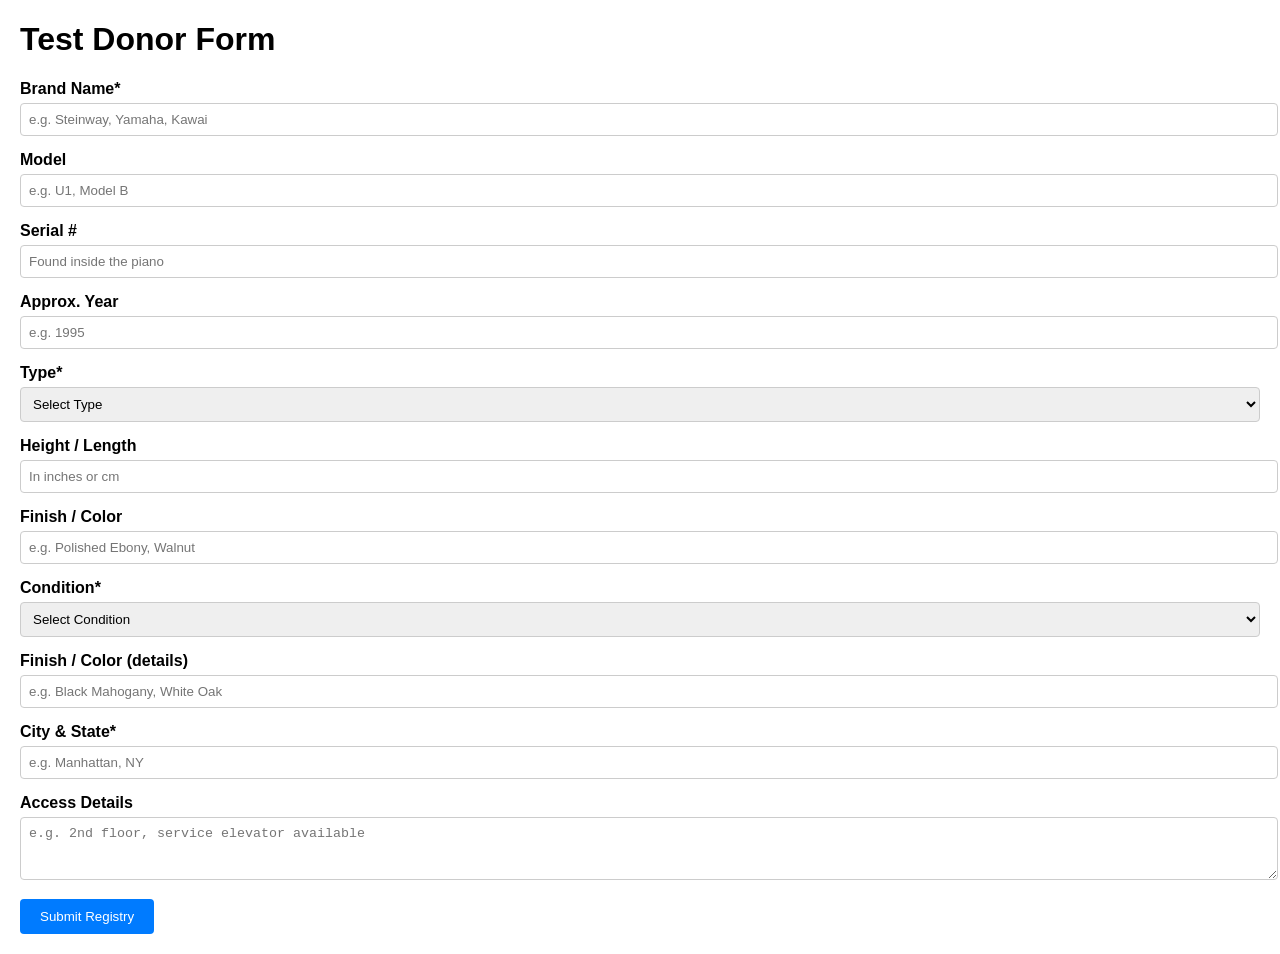
<file: Clavisnova-main/test_form.html>
<!DOCTYPE html>
<html lang="en">
<head>
    <meta charset="UTF-8">
    <meta name="viewport" content="width=device-width, initial-scale=1.0">
    <title>Test Form</title>
    <style>
        body { font-family: Arial, sans-serif; margin: 20px; }
        .form-group { margin-bottom: 15px; }
        label { display: block; margin-bottom: 5px; font-weight: bold; }
        input, select, textarea { width: 100%; padding: 8px; border: 1px solid #ccc; border-radius: 4px; }
        button { padding: 10px 20px; background: #007bff; color: white; border: none; border-radius: 4px; cursor: pointer; }
        button:hover { background: #0056b3; }
        .error { color: red; font-size: 12px; margin-top: 5px; }
    </style>
</head>
<body>
    <h1>Test Donor Form</h1>

    <div id="donor-form-view">
        <form class="space-y-8">
            <div class="form-group">
                <label>Brand Name*</label>
                <input type="text" name="brand" placeholder="e.g. Steinway, Yamaha, Kawai" required>
            </div>

            <div class="form-group">
                <label>Model</label>
                <input type="text" name="model" placeholder="e.g. U1, Model B">
            </div>

            <div class="form-group">
                <label>Serial #</label>
                <input type="text" name="serial" placeholder="Found inside the piano">
            </div>

            <div class="form-group">
                <label>Approx. Year</label>
                <input type="number" name="year" placeholder="e.g. 1995" min="1800" max="2025">
            </div>

            <div class="form-group">
                <label>Type*</label>
                <select name="type" required>
                    <option value="">Select Type</option>
                    <option>Upright Piano</option>
                    <option>Grand Piano</option>
                    <option>Digital Piano</option>
                </select>
            </div>

            <div class="form-group">
                <label>Height / Length</label>
                <input type="text" name="height_length" placeholder="In inches or cm">
            </div>

            <div class="form-group">
                <label>Finish / Color</label>
                <input type="text" name="finish" placeholder="e.g. Polished Ebony, Walnut">
            </div>

            <div class="form-group">
                <label>Condition*</label>
                <select name="condition" required>
                    <option value="">Select Condition</option>
                    <option>Excellent - Like new</option>
                    <option>Good - Playable with minor wear</option>
                    <option>Fair - Needs tuning or minor repair</option>
                    <option>Poor - Needs major restoration</option>
                </select>
            </div>

            <div class="form-group">
                <label>Finish / Color (details)</label>
                <input type="text" name="color_wood" placeholder="e.g. Black Mahogany, White Oak">
            </div>

            <div class="form-group">
                <label>City & State*</label>
                <input type="text" name="city" placeholder="e.g. Manhattan, NY" required>
            </div>

            <div class="form-group">
                <label>Access Details</label>
                <textarea name="access" rows="3" placeholder="e.g. 2nd floor, service elevator available"></textarea>
            </div>

            <button type="submit">Submit Registry</button>
        </form>
    </div>

    <!-- Success Modal -->
    <div id="success-modal" style="display: none; position: fixed; top: 0; left: 0; width: 100%; height: 100%; background: rgba(0,0,0,0.7); z-index: 1000; justify-content: center; align-items: center;">
        <div style="background: white; padding: 20px; border-radius: 10px; text-align: center; max-width: 400px;">
            <h3>Success!</h3>
            <p id="success-message">Thank you for registering your piano!</p>
            <button onclick="closeModal()">Close</button>
        </div>
    </div>

    <script>
        // Include the same functions from script.js
        function showFieldError(field, message) {
            clearFieldError(field);
            field.style.borderColor = 'red';

            const errorDiv = document.createElement('div');
            errorDiv.className = 'error';
            errorDiv.textContent = message;

            field.parentNode.insertBefore(errorDiv, field.nextSibling);
        }

        function clearFieldError(field) {
            field.style.borderColor = '#ccc';
            const errorDiv = field.parentNode.querySelector('.error');
            if (errorDiv) {
                errorDiv.remove();
            }
        }

        function validateDonorForm(form) {
            console.log('Validating donor form...');
            let isValid = true;
            const requiredFields = ['brand', 'type', 'condition', 'city'];

            requiredFields.forEach(fieldName => {
                const field = form.querySelector(`[name="${fieldName}"]`);
                console.log(`Checking field ${fieldName}:`, field ? field.value : 'field not found');
                if (field && !field.value.trim()) {
                    console.log(`Field ${fieldName} is required but empty`);
                    showFieldError(field, 'This field is required');
                    isValid = false;
                } else if (field) {
                    clearFieldError(field);
                }
            });

            const yearField = form.querySelector('[name="year"]');
            if (yearField && yearField.value.trim()) {
                const year = parseInt(yearField.value);
                if (isNaN(year) || year < 1800 || year > new Date().getFullYear()) {
                    showFieldError(yearField, 'Please enter a valid year');
                    isValid = false;
                } else {
                    clearFieldError(yearField);
                }
            }

            console.log('Validation result:', isValid);
            return isValid;
        }

        function showSuccessModal(message) {
            document.getElementById('success-message').textContent = message;
            document.getElementById('success-modal').style.display = 'flex';
        }

        function closeModal() {
            document.getElementById('success-modal').style.display = 'none';
        }

        async function submitFormData(endpoint, data) {
            try {
                const response = await fetch(endpoint, {
                    method: 'POST',
                    headers: {
                        'Content-Type': 'application/json',
                    },
                    body: JSON.stringify(data)
                });

                const result = await response.json();
                result.success = response.ok;
                return result;
            } catch (error) {
                console.error('Network error:', error);
                throw new Error('Network connection failed');
            }
        }

        // Form submission
        document.addEventListener('DOMContentLoaded', function() {
            const donorForm = document.querySelector('#donor-form-view form');
            if (donorForm) {
                donorForm.addEventListener('submit', function(e) {
                    e.preventDefault();

                    console.log('Form submitted, validating...');
                    if (!validateDonorForm(this)) {
                        console.log('Form validation failed');
                        return;
                    }
                    console.log('Form validation passed');

                    const submitBtn = this.querySelector('button[type="submit"]');
                    submitBtn.disabled = true;
                    submitBtn.textContent = 'Submitting...';

                    const formData = new FormData(this);
                    const data = {
                        manufacturer: formData.get('brand') || '',
                        model: formData.get('model') || '',
                        serial: formData.get('serial') || '',
                        year: parseInt(formData.get('year')) || 2020,
                        height: formData.get('height_length') || '',
                        finish: formData.get('condition') || '',
                        color_wood: formData.get('color_wood') || '',
                        city_state: formData.get('city') || ''
                    };

                    console.log('Submitting data:', data);
                    submitFormData('/api/registration', data)
                        .then(response => {
                            console.log('Response received:', response);
                            if (response.id && response.message) {
                                console.log('Success! Showing modal...');
                                showSuccessModal('Thank you for registering your piano! A specialist will contact you within 48 hours for assessment.');
                                this.reset();
                            } else {
                                console.log('Error response:', response);
                                alert('Submission failed: ' + (response.message || 'Please try again.'));
                            }
                        })
                        .catch(error => {
                            console.error('Error submitting donor form:', error);
                            alert('Network error. Please check your connection and try again.');
                        })
                        .finally(() => {
                            submitBtn.disabled = false;
                            submitBtn.textContent = 'Submit Registry';
                        });
                });
            }
        });
    </script>
</body>
</html>
</file>
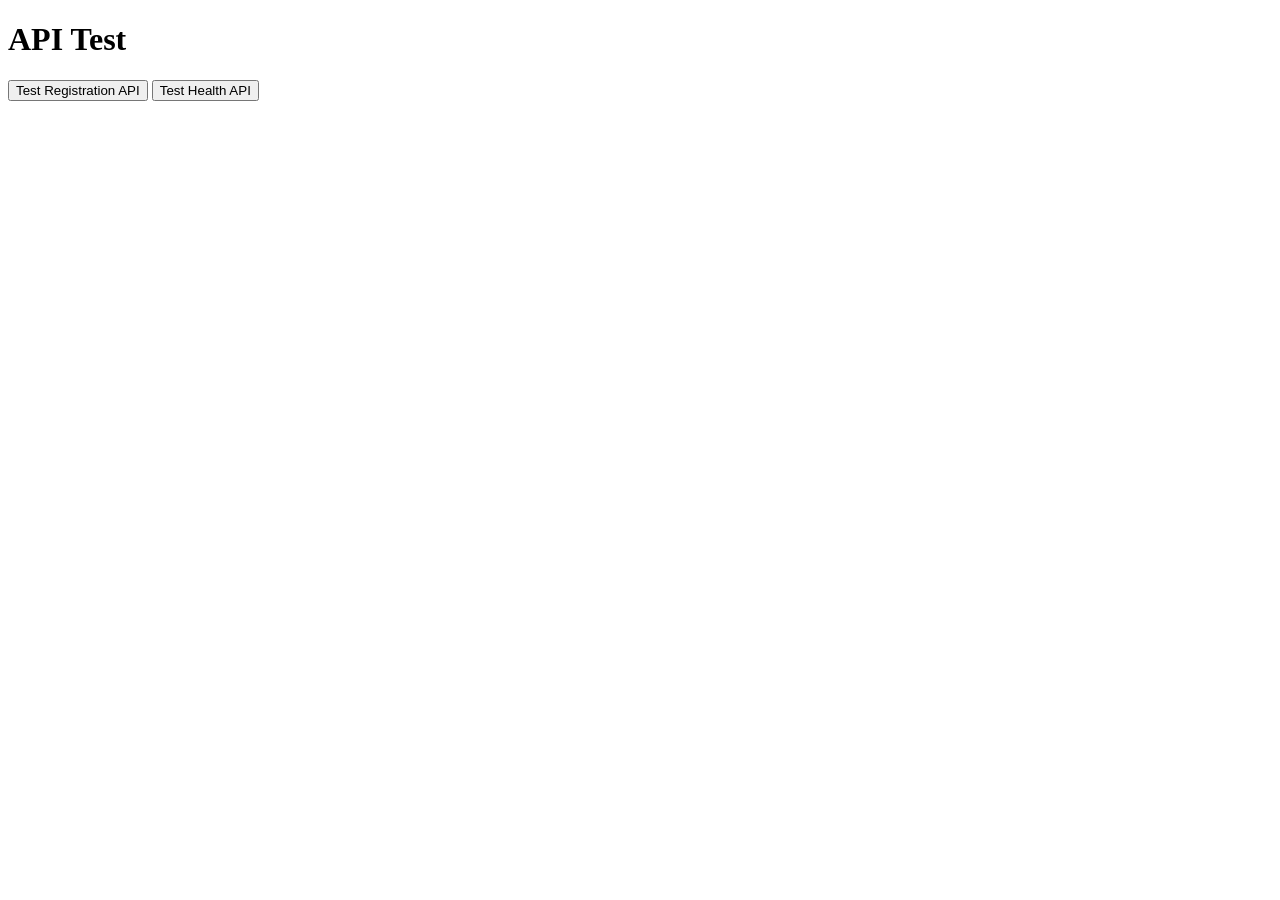
<file: Clavisnova-main/test_frontend_api.html>
<!DOCTYPE html>
<html lang="en">
<head>
    <meta charset="UTF-8">
    <meta name="viewport" content="width=device-width, initial-scale=1.0">
    <title>API Test</title>
</head>
<body>
    <h1>API Test</h1>
    <button onclick="testAPI()">Test Registration API</button>
    <button onclick="testHealth()">Test Health API</button>
    <div id="result"></div>

    <script>
        const API_BASE = 'https://clavisnova.onrender.com';

        async function submitFormData(endpoint, data) {
            try {
                const url = endpoint.startsWith('http') ? endpoint : `${API_BASE}${endpoint}`;
                const response = await fetch(url, {
                    method: 'POST',
                    headers: {
                        'Content-Type': 'application/json',
                    },
                    body: JSON.stringify(data)
                });

                const result = await response.json();
                result.success = response.ok;
                return result;
            } catch (error) {
                console.error('Network error:', error);
                throw new Error('Network connection failed');
            }
        }

        async function testAPI() {
            const resultDiv = document.getElementById('result');
            resultDiv.innerHTML = 'Testing API...';

            try {
                const response = await submitFormData('/api/registration', {
                    manufacturer: 'Test Brand',
                    model: 'Test Model',
                    serial: 'TEST123',
                    year: 2020,
                    height: 'Upright',
                    finish: 'Polished',
                    color_wood: 'Black',
                    city_state: 'Test City, State',
                    access: 'Good access'
                });

                resultDiv.innerHTML = `<pre>${JSON.stringify(response, null, 2)}</pre>`;
                console.log('API Response:', response);
            } catch (error) {
                resultDiv.innerHTML = `Error: ${error.message}`;
                console.error('API Error:', error);
            }
        }

        async function testHealth() {
            const resultDiv = document.getElementById('result');
            resultDiv.innerHTML = 'Testing Health API...';

            try {
                const response = await fetch(`${API_BASE}/api/health`);
                const data = await response.json();
                resultDiv.innerHTML = `<pre>${JSON.stringify(data, null, 2)}</pre>`;
                console.log('Health Response:', data);
            } catch (error) {
                resultDiv.innerHTML = `Error: ${error.message}`;
                console.error('Health API Error:', error);
            }
        }
    </script>
</body>
</html>
</file>
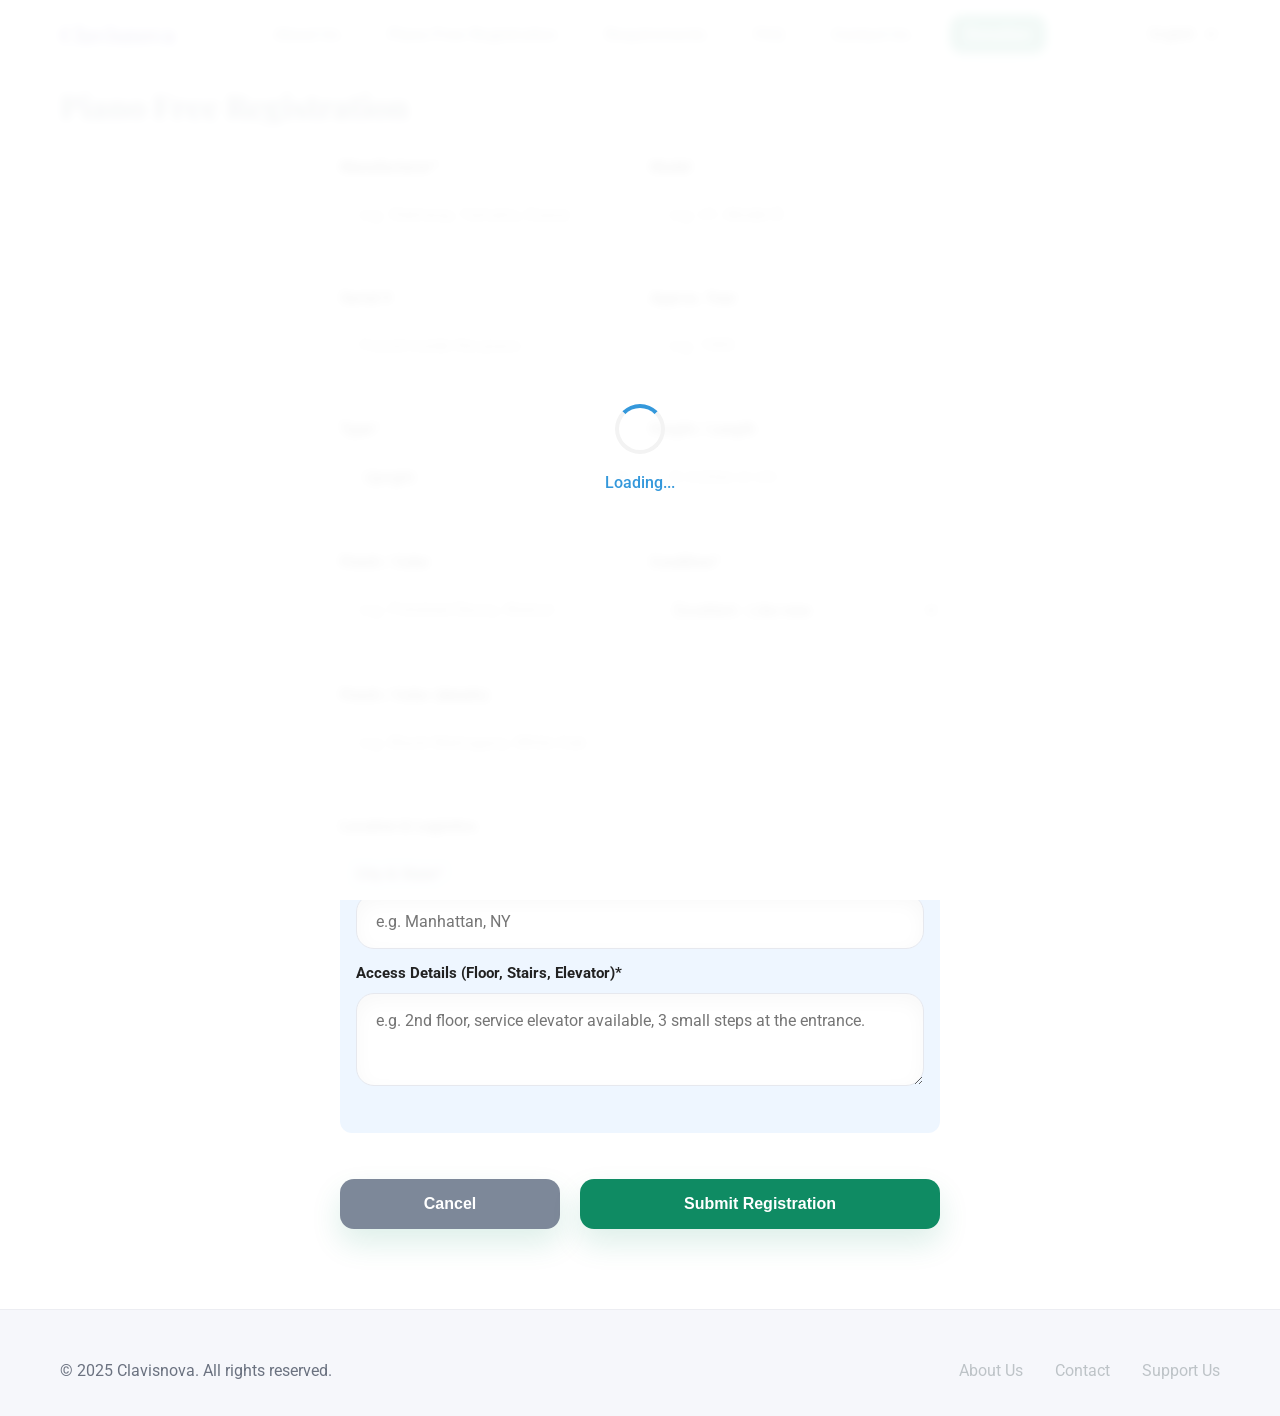
<file: Clavisnova-main/frontend/registration.html>
<!DOCTYPE html>
<html lang="en">
<head>
    <meta charset="UTF-8">
    <meta name="viewport" content="width=device-width, initial-scale=1.0">
    <title>Piano Free Registration - Clavisnova</title>
    <link rel="stylesheet" href="styles.css">
    <link href="https://fonts.googleapis.com/css2?family=Playfair+Display:wght@400;700&family=Roboto:wght@300;400;500&display=swap" rel="stylesheet">
</head>
<body>
    <header class="header">
        <div class="container">
            <div class="header-content">
                <div class="logo">
                    <h1><a href="index.html" style="color: inherit; text-decoration: none;">Clavisnova</a></h1>
                </div>
                <nav class="main-nav">
                    <ul>
                        <li><a href="index.html#about" class="nav-link">About Us</a></li>
                        <li><a href="registration.html" class="nav-link">Piano Free Registration</a></li>
                        <li><a href="index.html#requirements" class="nav-link">Requirements</a></li>
                        <li><a href="index.html#faq" class="nav-link">FAQ</a></li>
                        <li><a href="index.html#contact" class="nav-link">Contact Us</a></li>
                        <li><a href="index.html#donation" class="nav-link donation-btn">Donation</a></li>
                    </ul>
                </nav>
                <div class="language-selector">
                    <select id="language-select">
                        <option value="en">English</option>
                    </select>
                </div>
            </div>
        </div>
    </header>

    <main>
        <section class="section">
            <div class="container">
                <h2>Piano Free Registration</h2>
                <div class="registration-form">
                    <form id="registrationForm">
                        <div style="display:grid;grid-template-columns:1fr 1fr;gap:20px;">
                            <div class="form-group">
                                <label for="manufacturer">Manufacturer*</label>
                                <input type="text" id="manufacturer" name="manufacturer" required placeholder="e.g. Steinway, Yamaha, Kawai">
                            </div>
                            <div class="form-group">
                                <label for="model">Model</label>
                                <input type="text" id="model" name="model" placeholder="e.g. U1, Model B">
                            </div>

                            <div class="form-group">
                                <label for="serial">Serial #</label>
                                <input type="text" id="serial" name="serial" placeholder="Found inside the piano">
                            </div>
                            <div class="form-group">
                                <label for="year">Approx. Year</label>
                                <input type="number" id="year" name="year" min="1800" max="2025" placeholder="e.g. 1995">
                            </div>

                            <div class="form-group">
                                <label for="type">Type*</label>
                                <select id="type" name="type">
                                    <option>Upright</option>
                                    <option>Grand</option>
                                    <option>Digital</option>
                                </select>
                            </div>
                            <div class="form-group">
                                <label for="height">Height / Length</label>
                                <input type="text" id="height" name="height" placeholder="In inches or cm">
                            </div>

                            <div class="form-group">
                                <label for="finish">Finish / Color</label>
                                <input type="text" id="finish" name="finish" placeholder="e.g. Polished Ebony, Walnut">
                            </div>
                            <div class="form-group">
                                <label for="condition">Condition*</label>
                                <select id="condition" name="condition" required>
                                    <option>Excellent - Like new</option>
                                    <option>Good - Playable</option>
                                    <option>Fair - Needs work</option>
                                </select>
                            </div>

                            <div class="form-group" style="grid-column:1/3">
                                <label for="color_wood">Finish / Color (details)</label>
                                <input type="text" id="color_wood" name="color_wood" placeholder="e.g. Black Mahogany, White Oak">
                            </div>

                            <div class="form-group" style="grid-column:1/3">
                                <label>Location & Logistics</label>
                                <div style="background:#eef6ff;padding:16px;border-radius:12px;">
                                    <div class="form-group" style="margin-bottom:12px;">
                                        <label for="city_state">City & State*</label>
                                        <input type="text" id="city_state" name="city_state" required placeholder="e.g. Manhattan, NY">
                                    </div>
                                    <div class="form-group">
                                        <label for="access_details">Access Details (Floor, Stairs, Elevator)*</label>
                                        <textarea id="access_details" name="access_details" rows="3" placeholder="e.g. 2nd floor, service elevator available, 3 small steps at the entrance."></textarea>
                                    </div>
                                </div>
                            </div>
                        </div>

                        <div style="display:flex;gap:20px;margin-top:22px;align-items:center;">
                            <button type="button" onclick="window.history.back()" class="submit-btn" style="background:#7d8899;width:220px;">Cancel</button>
                            <button type="submit" class="submit-btn" style="flex:1;background:var(--accent-green);">Submit Registration</button>
                        </div>
                    </form>
                </div>
            </div>
        </section>
    </main>

    <footer class="footer">
        <div class="container">
            <div class="footer-content">
                <p>&copy; 2025 Clavisnova. All rights reserved.</p>
                <div class="footer-links">
                    <a href="index.html#about">About Us</a>
                    <a href="index.html#contact">Contact</a>
                    <a href="index.html#donation">Support Us</a>
                </div>
            </div>
        </div>
    </footer>

    <!-- Loading Spinner -->
    <div id="loading-spinner" class="loading-spinner">
        <div class="spinner"></div>
        <p>Loading...</p>
    </div>

    <script src="script.js"></script>
</body>
</html>
</file>
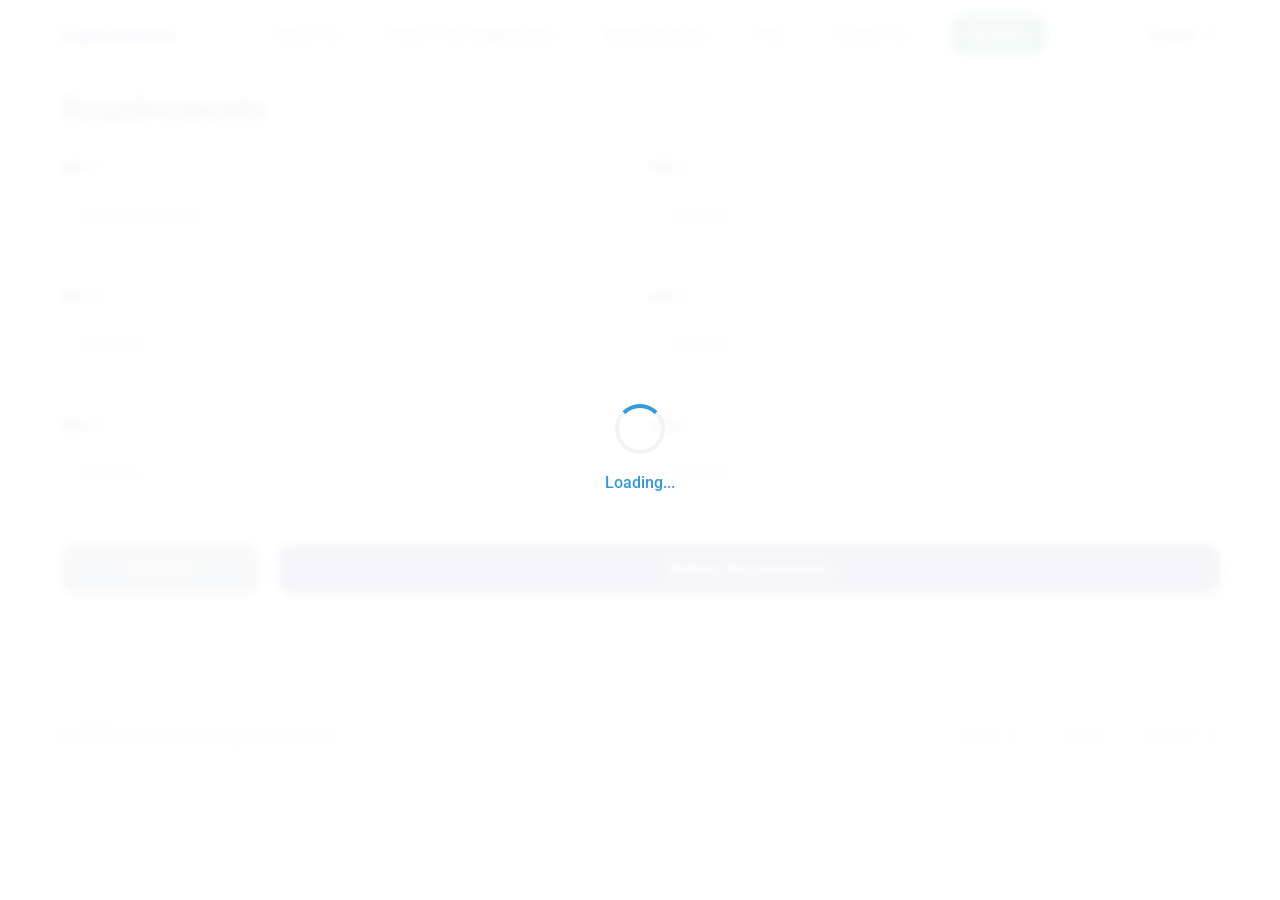
<file: Clavisnova-main/frontend/requirements.html>
<!DOCTYPE html>
<html lang="en">
<head>
    <meta charset="UTF-8">
    <meta name="viewport" content="width=device-width, initial-scale=1.0">
    <title>Requirements - Clavisnova</title>
    <link rel="stylesheet" href="styles.css">
    <link href="https://fonts.googleapis.com/css2?family=Playfair+Display:wght@400;700&family=Roboto:wght@300;400;500&display=swap" rel="stylesheet">
</head>
<body>
    <header class="header">
        <div class="container">
            <div class="header-content">
                <div class="logo">
                    <h1><a href="index.html" style="color: inherit; text-decoration: none;">Clavisnova</a></h1>
                </div>
                <nav class="main-nav">
                    <ul>
                        <li><a href="index.html#about" class="nav-link">About Us</a></li>
                        <li><a href="registration.html" class="nav-link">Piano Free Registration</a></li>
                        <li><a href="requirements.html" class="nav-link">Requirements</a></li>
                        <li><a href="index.html#faq" class="nav-link">FAQ</a></li>
                        <li><a href="index.html#contact" class="nav-link">Contact Us</a></li>
                        <li><a href="index.html#donation" class="nav-link donation-btn">Donation</a></li>
                    </ul>
                </nav>
                <div class="language-selector">
                    <select id="language-select">
                        <option value="en">English</option>
                    </select>
                </div>
            </div>
        </div>
    </header>

    <main>
        <section class="section">
            <div class="container">
                <h2>Requirements</h2>
                <div class="requirements-form">
                    <form id="requirementsForm">
                        <div style="display:grid;grid-template-columns:1fr 1fr;gap:18px;">
                            <div class="form-group">
                                <label for="info1">Info 1</label>
                                <input type="text" id="info1" name="info1" required placeholder="Short description">
                            </div>
                            <div class="form-group">
                                <label for="info2">Info 2</label>
                                <input type="text" id="info2" name="info2" placeholder="Optional">
                            </div>
                            <div class="form-group">
                                <label for="info3">Info 3</label>
                                <input type="text" id="info3" name="info3" placeholder="Optional">
                            </div>
                            <div class="form-group">
                                <label for="info4">Info 4</label>
                                <input type="text" id="info4" name="info4" placeholder="Optional">
                            </div>
                            <div class="form-group">
                                <label for="info5">Info 5</label>
                                <input type="text" id="info5" name="info5" placeholder="Optional">
                            </div>
                            <div class="form-group">
                                <label for="info6">Info 6</label>
                                <input type="text" id="info6" name="info6" placeholder="Optional">
                            </div>
                        </div>

                        <div style="display:flex;gap:18px;margin-top:20px;">
                            <button type="button" onclick="window.history.back()" class="submit-btn" style="background:#7d8899;width:200px;">Cancel</button>
                            <button type="submit" class="submit-btn" style="flex:1;background:var(--primary-purple);">Submit Requirements</button>
                        </div>
                    </form>
                </div>
            </div>
        </section>
    </main>

    <footer class="footer">
        <div class="container">
            <div class="footer-content">
                <p>&copy; 2025 Clavisnova. All rights reserved.</p>
                <div class="footer-links">
                    <a href="index.html#about">About Us</a>
                    <a href="index.html#contact">Contact</a>
                    <a href="index.html#donation">Support Us</a>
                </div>
            </div>
        </div>
    </footer>

    <!-- Loading Spinner -->
    <div id="loading-spinner" class="loading-spinner">
        <div class="spinner"></div>
        <p>Loading...</p>
    </div>

    <script src="script.js"></script>
</body>
</html>
</file>
<file: Clavisnova-main/frontend/styles.css>
/* Reset and Base Styles */
* {
    margin: 0;
    padding: 0;
    box-sizing: border-box;
}

body {
    font-family: 'Roboto', sans-serif;
    line-height: 1.6;
    color: #333;
    background-color: #f8f9fa;
    opacity: 0;
    transition: opacity 0.3s ease;
}

/* Loading animation */
body.loading {
    opacity: 0;
}

body.loaded {
    opacity: 1;
}

/* Enhanced animations */
@keyframes fadeInUp {
    from {
        opacity: 0;
        transform: translateY(30px);
    }
    to {
        opacity: 1;
        transform: translateY(0);
    }
}

.animate-in {
    animation: fadeInUp 0.8s ease-out forwards;
}

/* Loading Spinner */
.loading-spinner {
    position: fixed;
    top: 0;
    left: 0;
    width: 100%;
    height: 100%;
    background-color: rgba(255, 255, 255, 0.95);
    display: flex;
    flex-direction: column;
    justify-content: center;
    align-items: center;
    z-index: 9999;
    backdrop-filter: blur(5px);
    transition: opacity 0.3s ease, visibility 0.3s ease;
}

.loading-spinner.hide {
    opacity: 0;
    visibility: hidden;
}

.spinner {
    width: 50px;
    height: 50px;
    border: 4px solid #f3f3f3;
    border-top: 4px solid #3498db;
    border-radius: 50%;
    animation: spin 1s linear infinite;
    margin-bottom: 1rem;
}

@keyframes spin {
    0% { transform: rotate(0deg); }
    100% { transform: rotate(360deg); }
}

.loading-spinner p {
    color: #3498db;
    font-weight: 500;
    margin: 0;
}

h1, h2, h3 {
    font-family: 'Playfair Display', serif;
    font-weight: 700;
}

h1 {
    font-size: 2.5rem;
}

h2 {
    font-size: 2rem;
    margin-bottom: 1.5rem;
    color: #2c3e50;
}

h3 {
    font-size: 1.5rem;
    margin-bottom: 1rem;
}

/* Container */
.container {
    max-width: 1200px;
    margin: 0 auto;
    padding: 0 20px;
}

/* Header */
.header {
    background-color: #fff;
    box-shadow: 0 2px 10px rgba(0, 0, 0, 0.1);
    position: fixed;
    width: 100%;
    top: 0;
    z-index: 1000;
}

.header-content {
    display: flex;
    justify-content: space-between;
    align-items: center;
    padding: 1rem 0;
}

.logo h1 {
    color: #2c3e50;
    font-size: 1.8rem;
}

/* Navigation */
.main-nav ul {
    display: flex;
    list-style: none;
    gap: 2rem;
}

.nav-link {
    text-decoration: none;
    color: #555;
    font-weight: 500;
    transition: color 0.3s ease;
    position: relative;
}

.nav-link:hover {
    color: #3498db;
}

.nav-link::after {
    content: '';
    position: absolute;
    width: 0;
    height: 2px;
    bottom: -5px;
    left: 0;
    background-color: #3498db;
    transition: width 0.3s ease;
}

.nav-link:hover::after {
    width: 100%;
}

.donation-btn {
    background-color: #e74c3c;
    color: white !important;
    padding: 0.5rem 1rem;
    border-radius: 5px;
    transition: background-color 0.3s ease;
}

.donation-btn:hover {
    background-color: #c0392b;
    color: white !important;
}

.donation-btn::after {
    display: none;
}

/* Language Selector */
.language-selector select {
    padding: 0.5rem;
    border: 1px solid #ddd;
    border-radius: 4px;
    background-color: white;
    font-size: 0.9rem;
}

/* Hero Section */
.hero-section {
    background: url('images/hero.jpg') center/cover no-repeat;
    color: white;
    padding: 120px 0 80px;
    text-align: center;
    margin-top: 80px;
    position: relative;
}

.hero-section::before {
    content: '';
    position: absolute;
    top: 0;
    left: 0;
    right: 0;
    bottom: 0;
    background: rgba(0, 0, 0, 0.4);
    z-index: 1;
}

.hero-content {
    position: relative;
    z-index: 2;
}

.hero-content h2 {
    font-size: 3rem;
    margin-bottom: 1rem;
    text-shadow:
        0 0 10px rgba(0, 0, 0, 0.8),
        0 0 20px rgba(0, 0, 0, 0.6),
        0 0 30px rgba(0, 0, 0, 0.4),
        2px 2px 4px rgba(0, 0, 0, 0.8);
    color: #ffffff;
}

.hero-content p {
    font-size: 1.2rem;
    margin-bottom: 2rem;
    opacity: 0.9;
}

.cta-button {
    display: inline-block;
    background-color: #3498db;
    color: white;
    padding: 1rem 2rem;
    text-decoration: none;
    border-radius: 5px;
    font-weight: 500;
    transition: background-color 0.3s ease;
}

.cta-button:hover {
    background-color: #2980b9;
}

/* Sections */
.section {
    padding: 80px 0;
    background-color: white;
}


/* Subsection styles */
.subsection {
    margin-top: 3rem;
    padding: 2rem;
    background-color: #f8f9fa;
    border-radius: 8px;
    border-left: 4px solid #3498db;
}

.subsection h3 {
    color: #2c3e50;
    margin-bottom: 1rem;
    font-size: 1.4rem;
}

.subsection p {
    color: #555;
    line-height: 1.6;
    margin-bottom: 1rem;
}

.section:nth-child(even) {
    background-color: #f8f9fa;
}

/* Content Grid */
.content-grid {
    display: grid;
    grid-template-columns: 1fr 1fr;
    gap: 3rem;
    align-items: center;
}

.content-text p {
    margin-bottom: 1rem;
    font-size: 1.1rem;
    line-height: 1.7;
}

/* Placeholder Image */
.placeholder-image {
    background-color: #ecf0f1;
    height: 300px;
    display: flex;
    align-items: center;
    justify-content: center;
    border-radius: 8px;
    color: #7f8c8d;
    font-size: 1.2rem;
    font-weight: 500;
}

/* Forms */
.registration-form,
.donation-form {
    max-width: 600px;
    margin: 0 auto;
}

/* Contact form should fill its column and align left so inputs can be wider */
.contact-form {
    max-width: 100%;
    margin: 0;
    width: 100%;
}

.form-group {
    margin-bottom: 1.5rem;
}

label {
    display: block;
    margin-bottom: 0.5rem;
    font-weight: 500;
    color: #2c3e50;
}

input, select, textarea {
    width: 100%;
    padding: 0.75rem;
    border: 1px solid #ddd;
    border-radius: 4px;
    font-size: 1rem;
    font-family: inherit;
    transition: border-color 0.3s ease;
}

input:focus, select:focus, textarea:focus {
    outline: none;
    border-color: #3498db;
    box-shadow: 0 0 0 2px rgba(52, 152, 219, 0.2);
}

/* Form validation styles */
input.error, select.error, textarea.error {
    border-color: #e74c3c;
    box-shadow: 0 0 0 2px rgba(231, 76, 60, 0.2);
}

.field-error {
    color: #e74c3c;
    font-size: 0.875rem;
    margin-top: 0.25rem;
    font-weight: 500;
}

.form-message {
    padding: 1rem;
    border-radius: 4px;
    margin-bottom: 1.5rem;
    font-weight: 500;
}

.form-message.success {
    background-color: #d4edda;
    color: #155724;
    border: 1px solid #c3e6cb;
}

.form-message.error {
    background-color: #f8d7da;
    color: #721c24;
    border: 1px solid #f5c6cb;
}

/* Contact form specific styles */
#contact-message {
    min-height: 120px;
    resize: vertical;
}

.submit-btn, .donate-btn {
    background-color: #3498db;
    color: white;
    padding: 0.75rem 2rem;
    border: none;
    border-radius: 4px;
    font-size: 1rem;
    font-weight: 500;
    cursor: pointer;
    transition: background-color 0.3s ease;
    width: 100%;
}

.submit-btn:hover, .donate-btn:hover {
    background-color: #2980b9;
}

/* Requirements */
.requirements-list {
    display: grid;
    grid-template-columns: repeat(auto-fit, minmax(250px, 1fr));
    gap: 2rem;
}

.requirement-item {
    background-color: white;
    padding: 2rem;
    border-radius: 8px;
    box-shadow: 0 2px 10px rgba(0, 0, 0, 0.1);
    text-align: center;
}

.requirement-item h3 {
    color: #3498db;
    margin-bottom: 1rem;
}

/* FAQ */
.faq-list {
    max-width: 800px;
    margin: 0 auto;
}

.faq-item {
    margin-bottom: 1rem;
    background-color: white;
    border-radius: 8px;
    box-shadow: 0 2px 10px rgba(0, 0, 0, 0.1);
    overflow: hidden;
}

.faq-question {
    width: 100%;
    background: none;
    border: none;
    padding: 1.5rem 2rem;
    text-align: left;
    font-size: 1.1rem;
    font-weight: 600;
    color: #2c3e50;
    cursor: pointer;
    transition: background-color 0.3s ease, color 0.3s ease;
    position: relative;
}

.faq-question::after {
    content: '+';
    position: absolute;
    right: 2rem;
    top: 50%;
    transform: translateY(-50%);
    font-size: 1.5rem;
    font-weight: bold;
    color: #3498db;
    transition: transform 0.3s ease;
}

.faq-question:hover {
    background-color: #f8f9fa;
    color: #3498db;
}

.faq-question.active::after {
    content: '−';
    transform: translateY(-50%) rotate(0deg);
}

.faq-answer {
    max-height: 0;
    overflow: hidden;
    transition: max-height 0.3s ease;
    background-color: #f8f9fa;
    border-top: 1px solid #e9ecef;
}

.faq-answer p {
    margin: 0;
    padding: 1.5rem 2rem;
    color: #555;
    line-height: 1.6;
}

.faq-item.active .faq-answer {
    max-height: 200px;
}

/* Contact */
.contact-grid {
    display: grid;
    /* make the right column (form) slightly wider so it sits more to the left */
    grid-template-columns: 55% 45%;
    gap: 3rem;
    align-items: start;
}

.contact-info h3 {
    margin-bottom: 1.5rem;
}

.contact-info p {
    margin-bottom: 0.5rem;
}

/* Donation Section */
.donation-section {
    background: linear-gradient(135deg, #667eea 0%, #764ba2 100%);
    color: white;
}

.donation-content {
    display: grid;
    grid-template-columns: 1fr 1fr;
    gap: 3rem;
    align-items: center;
}

.donation-text p {
    margin-bottom: 1rem;
    font-size: 1.1rem;
    opacity: 0.9;
}

.donation-cta h3 {
    color: white;
    margin-bottom: 1.5rem;
}

.donation-cta p {
    margin-bottom: 2rem;
    opacity: 0.9;
}

.donate-btn-simple {
    background-color: white;
    color: #667eea;
    padding: 1rem 2rem;
    border: none;
    border-radius: 5px;
    font-size: 1rem;
    font-weight: 500;
    cursor: pointer;
    transition: all 0.3s ease;
}

.donate-btn-simple:hover {
    background-color: #f8f9fa;
    transform: translateY(-2px);
    box-shadow: 0 4px 12px rgba(0, 0, 0, 0.2);
}

/* Footer */
.footer {
    background-color: #2c3e50;
    color: white;
    padding: 2rem 0;
    text-align: center;
}

.footer-content {
    display: flex;
    justify-content: space-between;
    align-items: center;
    flex-wrap: wrap;
    gap: 1rem;
}

.footer-links {
    display: flex;
    gap: 2rem;
}

.footer-links a {
    color: #bdc3c7;
    text-decoration: none;
    transition: color 0.3s ease;
}

.footer-links a:hover {
    color: white;
}

/* Responsive Design */
@media (max-width: 768px) {
    .header-content {
        flex-direction: column;
        gap: 1rem;
    }

    .main-nav ul {
        flex-wrap: wrap;
        justify-content: center;
        gap: 1rem;
    }

    .hero-content h2 {
        font-size: 2.5rem;
    }

    .content-grid,
    .contact-grid,
    .donation-content {
        grid-template-columns: 1fr;
        gap: 2rem;
    }

    .requirements-list {
        grid-template-columns: 1fr;
    }

    .footer-content {
        flex-direction: column;
        text-align: center;
    }

    .footer-links {
        justify-content: center;
    }
}

@media (max-width: 480px) {
    .container {
        padding: 0 15px;
    }

    h1 {
        font-size: 2rem;
    }

    h2 {
        font-size: 1.5rem;
    }

    .main-nav ul {
        flex-direction: column;
        width: 100%;
    }

    .nav-link {
        padding: 0.5rem 0;
        text-align: center;
    }
}

/* Success Modal Styles */
.success-modal-overlay {
    position: fixed;
    top: 0;
    left: 0;
    width: 100%;
    height: 100%;
    background-color: rgba(0, 0, 0, 0.7);
    display: flex;
    justify-content: center;
    align-items: center;
    z-index: 10000;
    opacity: 0;
    transition: opacity 0.3s ease;
}

.success-modal-overlay.show {
    opacity: 1;
}

.success-modal {
    background: white;
    border-radius: 12px;
    padding: 0;
    max-width: 400px;
    width: 90%;
    box-shadow: 0 20px 40px rgba(0, 0, 0, 0.3);
    transform: scale(0.7);
    transition: transform 0.3s ease;
}

.success-modal-overlay.show .success-modal {
    transform: scale(1);
}

.success-modal-content {
    text-align: center;
    padding: 2rem;
}

.success-icon {
    width: 60px;
    height: 60px;
    background: linear-gradient(135deg, #4CAF50, #45a049);
    color: white;
    border-radius: 50%;
    display: flex;
    align-items: center;
    justify-content: center;
    font-size: 2rem;
    font-weight: bold;
    margin: 0 auto 1.5rem;
    box-shadow: 0 4px 15px rgba(76, 175, 80, 0.3);
}

.success-modal h3 {
    color: #333;
    font-family: 'Playfair Display', serif;
    font-size: 1.5rem;
    margin-bottom: 1rem;
    font-weight: 700;
}

.success-modal p {
    color: #666;
    margin-bottom: 0.5rem;
    line-height: 1.6;
}

.redirect-text {
    color: #4CAF50;
    font-weight: 500;
    font-size: 0.9rem;
}

/* --- Design overrides to match new visual spec --- */
:root{
    --primary-purple: #453596;
    --accent-green: #0f8b63;
    --muted: #6b7280;
    --card-bg: #ffffff;
    --page-bg: #f6f7fb;
    --input-border: #e6e8ee;
    --soft-shadow: 0 8px 30px rgba(28,31,41,0.06);
    --radius-lg: 18px;
}

body {
    background-color: var(--page-bg);
    color: #222;
}

/* Header tweaks */
.logo h1 { color: var(--primary-purple); font-size: 1.4rem; font-weight:800; }
.header { box-shadow: var(--soft-shadow); border-bottom: 1px solid rgba(20,20,30,0.03); }
.nav-link { color: var(--muted); font-weight:600; padding:6px 8px; }
.nav-link:hover { color: var(--primary-purple); }
.donation-btn { background: var(--accent-green); border-radius:12px; padding:0.6rem 1rem; box-shadow: 0 6px 22px rgba(15,139,99,0.15); }

/* Hero */
.hero-section { padding: 140px 0 90px; border-radius: 14px; overflow: hidden; background-position: center; background-size: cover; }
.hero-content h2 { font-size: 3.6rem; font-weight:800; line-height:1.02; }
.cta-button { background: var(--primary-purple); border-radius:999px; padding:1rem 2.4rem; font-weight:800; box-shadow: 0 12px 30px rgba(69,53,150,0.18); }

/* Cards / sections */
.subsection, .requirement-item, .faq-item { border-radius: 14px; box-shadow: var(--soft-shadow); background: var(--card-bg); }
.placeholder-image { border-radius: var(--radius-lg); height:320px; }

/* Forms: bigger inputs, rounded */
label { font-weight:700; color:#222; font-size:0.95rem; }
input, select, textarea { padding: 1.05rem 1.2rem; border-radius: var(--radius-lg); border:1px solid var(--input-border); font-size:1.02rem; background:white; box-shadow: 0 6px 20px rgba(22,24,33,0.03) inset; }
input:focus, select:focus, textarea:focus { border-color: var(--primary-purple); box-shadow: 0 10px 30px rgba(69,53,150,0.08); outline:none; }
.submit-btn, .donate-btn { background: var(--accent-green); border-radius:14px; padding:1rem 2.2rem; font-weight:800; box-shadow: 0 14px 30px rgba(15,139,99,0.14); }
.submit-btn:hover, .donate-btn:hover { transform: translateY(-3px); }

/* Contact grid adjustments */
.contact-grid { grid-template-columns: 1fr 540px; gap:3rem; }

/* Donation section */
.donation-section { border-radius: 18px; padding: 60px 0; background: linear-gradient(135deg, #5f4ce6 0%, #3b2ea6 100%); color: #fff; }

/* Footer */
.footer { background: transparent; color: var(--muted); padding:3rem 0 2rem; border-top:1px solid rgba(20,20,30,0.04); }

/* Responsive tweaks */
@media (max-width: 1024px) {
    .hero-content h2 { font-size: 2.4rem; }
    .contact-grid { grid-template-columns: 1fr; }
}
</file>
